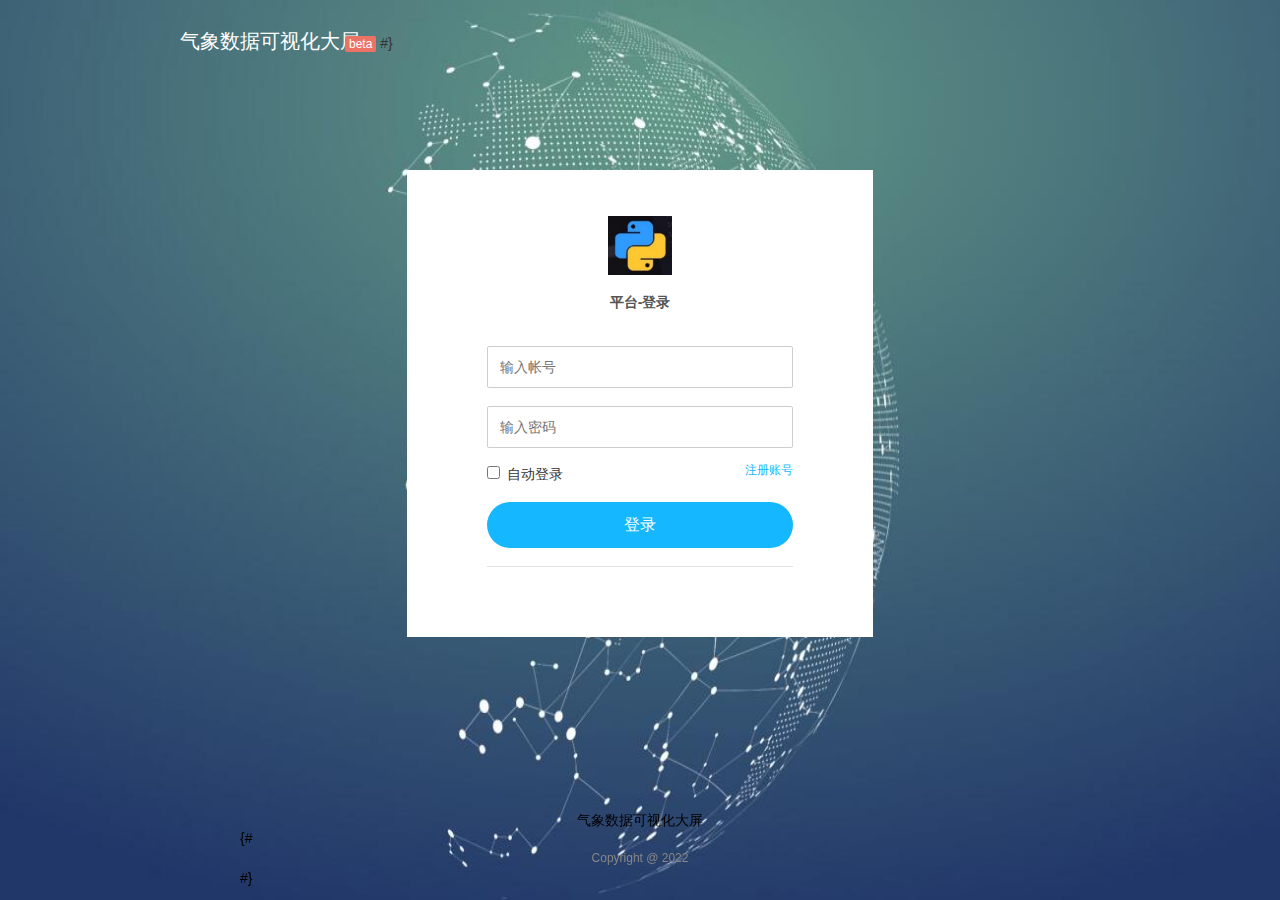
<file: templates/login.html>
<!DOCTYPE html>
<!-- saved from url=(0049)http://www.dmaku.com/demo/moban/2018061599101559/ -->
<html>
<head>
    <meta http-equiv="Content-Type" content="text/html; charset=UTF-8">
    <!-- meta -->
    <meta http-equiv="X-UA-Compatible" content="IE=edge,chrome=1">
    <meta name="renderer" content="webkit">
    <meta property="qc:admins" content="23635710066417756375">
    <meta name="baidu-site-verification" content="QIQ6KC1oZ6">


    <meta content="" name="keywords">

    <meta content="" name="description">
    <meta name="viewport" content="width=device-width">

    <title>登录-后台管理</title>
    <link rel="stylesheet" type="text/css" href="../static/css/dmaku2.css">
    <link rel="shortcut icon" href="../static/images/bl.png" type="image/x-icon"/>
</head>

<body>

<header id="header">
    <script type="text/javascript" src="../static/js/jquery.js"></script>
    <a href="/" style="font-size:20px;color:#ffffff">气象数据可视化大屏</a>
{#    <i class="icons">beta</i>#}
</header><!-- /header -->

<!-- 页面主体START -->
<section id="main">
    <h1>平台-登录</h1>
    <form accept-charset="utf-8" data-view="loginView">

        <div class="clearfix" data-propertyname="username" data-controltype="Phone">
            <input type="text" placeholder="输入帐号" id="account" name="account" data-required="required"
                   autocomplete="off">
        </div>

        <div class="clearfix" data-propertyname="password" data-controltype="Password">
            <input type="password" name="password" id="password" placeholder="输入密码" data-required="required"
                   autocomplete="off">
        </div>

        <div class="clearfix">
            <label>
                <input type="checkbox" class="autologin"/>
                自动登录
            </label>
            <a href="/html/reg" class="forgot_pwd">注册账号</a>
        </div>

        <div class="clearfix btn_login" data-propertyname="submit" data-controltype="Botton">
            <input type="button" onclick="login()" value="登录">
        </div>

        <div class="clearfix goregister">
        </div>

        <input type="hidden" value="" id="isVisiable_request_form_verifyCode">
    </form>
</section>
<!-- 页面主体END -->

<footer id="footer">
    <div>气象数据可视化大屏</div>
{#    <p>Copyright @ 2022 </p>#}
</footer><!-- jquery lib -->
</body>
<script src="../static/js/jquery.js"></script>
<script src="../static/lib/layer/layer.js"></script>
<script>
    function login() {
        let account = $("#account").val();
        let password = $("#password").val();

        if (account == undefined || account == "") {
            return layer.msg("请填写账号");
        }
        if (password == undefined || password == "") {
            return layer.msg("请填写密码");
        }
        $.ajax({
            url: "/login",
            data: {"account": account, "password": password},
            method: "POST",
            success: function (obj) {
                if (obj != "200") {
                    layer.msg("您输入的账号或密码有误", {
                        offset: '15px'
                        , icon: 2
                        , time: 1500
                    })
                } else {
                    location.href = '/admin'; //后台主页.
                }
            }
        })
    }
</script>
</html>
</file>
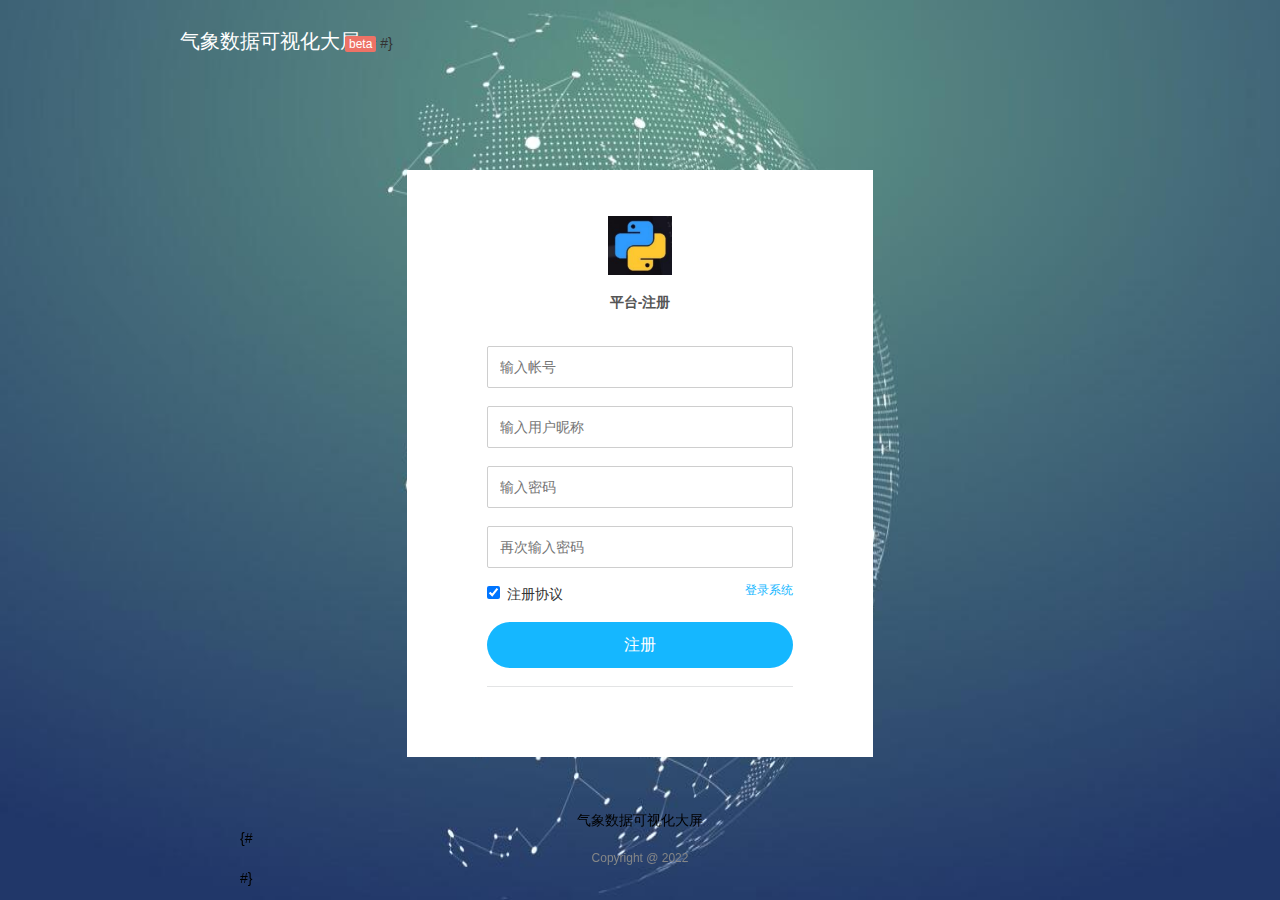
<file: templates/reg.html>
<!DOCTYPE html>
<!-- saved from url=(0049)http://www.dmaku.com/demo/moban/2018061599101559/ -->
<html>
<head>
    <meta http-equiv="Content-Type" content="text/html; charset=UTF-8">
    <!-- meta -->
    <meta http-equiv="X-UA-Compatible" content="IE=edge,chrome=1">
    <meta name="renderer" content="webkit">
    <meta property="qc:admins" content="23635710066417756375">
    <meta name="baidu-site-verification" content="QIQ6KC1oZ6">


    <meta content="" name="keywords">

    <meta content="" name="description">
    <meta name="viewport" content="width=device-width">

    <title>注册-后台管理</title>
    <link rel="stylesheet" type="text/css" href="../static/css/dmaku2.css">
    <link rel="shortcut icon" href="../static/images/bl.png" type="image/x-icon"/>
</head>

<body>

<header id="header">
    <script type="text/javascript" src="../static/js/jquery.js"></script>
    <a href="/" style="font-size:20px;color:#ffffff">气象数据可视化大屏</a>
{#    <i class="icons">beta</i>#}
</header><!-- /header -->

<!-- 页面主体START -->
<section id="main">
    <h1>平台-注册</h1>
    <form accept-charset="utf-8" data-view="loginView">

        <div class="clearfix" data-propertyname="account" data-controltype="account">
            <input type="text" placeholder="输入帐号" id="account" name="account" data-required="required"
                   autocomplete="off">
        </div>
        <div class="clearfix" data-propertyname="username" data-controltype="username">
            <input type="text" placeholder="输入用户昵称" id="username" name="username" data-required="required"
                   autocomplete="off">
        </div>

        <div class="clearfix" data-propertyname="password" data-controltype="Password">
            <input type="password" name="password" id="password" placeholder="输入密码" data-required="required"
                   autocomplete="off">
        </div>
        <div class="clearfix" data-propertyname="password" data-controltype="Password">
            <input type="password" name="pd" id="pd" placeholder="再次输入密码" data-required="required"
                   autocomplete="off">
        </div>
        <div class="clearfix">
            <label>
                <input type="checkbox" name="agreement" id="agreement" class="autologin" checked="checked"/>
                注册协议
            </label>
            <a href="/admin" class="forgot_pwd">登录系统</a>
        </div>

        <div class="clearfix btn_login" data-propertyname="submit" data-controltype="Botton">
            <input type="button" onclick="reg()" value="注册">
        </div>

        <div class="clearfix goregister">
        </div>

        <input type="hidden" value="" id="isVisiable_request_form_verifyCode">
    </form>
</section>
<!-- 页面主体END -->

<footer id="footer">
    <div>气象数据可视化大屏</div>
{#    <p>Copyright @ 2022 </p>#}
</footer><!-- jquery lib -->
</body>
<script src="../static/js/jquery.js"></script>
<script src="../static/lib/layer/layer.js"></script>
<script>
    function reg() {
        let account = $("#account").val();
        let username = $("#username").val();
        let password = $("#password").val();
        let pd = $("#pd").val();
        let isAgreementChecked = $("#agreement").prop("checked");

        if (account == undefined || account == "") {
            return layer.msg("请填写账号");
        }
        if (username == undefined || username == "") {
            return layer.msg("请填写用户昵称");
        }
        if (password == undefined || password == "") {
            return layer.msg("请填写密码");
        }
        if (pd == undefined || pd == "") {
            return layer.msg("请填写密码");
        }
        if (pd != password) {
            return layer.msg("两次密码不一致！");
        }
        if (!isAgreementChecked) {
            return layer.msg("请先同意注册协议");
        }
        $.ajax({
            url: "/user/reg",
            data: {"account": account, "username": username, "password": password},
            method: "POST",
            success: function (obj) {
                if (obj != "200") {
                    layer.msg("注册失败，账号已存在", {
                        offset: '15px'
                        , icon: 2
                        , time: 1500
                    })
                } else {
                    layer.msg("注册成功", {
                        offset: '15px'
                        , icon: 1
                        , time: 1500
                    }, function () {
                        location.href = '/admin'; //后台主页.
                    })

                }
            }
        })
    }
</script>
</html>
</file>
<file: static/css/dmaku2.css>
html {
    font-size: 14px;
    width: 100%;
    height: 100%
}

body {
    width: 100%;
    height: 100%;
    margin: 0;
    padding: 0;
    font-family: "Hiragino Sans GB", "Microsoft Yahei", SimSun, Arial, "Helvetica Neue", Helvetica;
    color: #333;
    word-wrap: break-word;
    -webkit-font-smoothing: antialiased;
    background: url(../images/bg_login.jpg) no-repeat #000;
    background-size: 100% 100%;
    background-attachment: fixed
}

a {
    background-color: transparent;
    outline: 0;
    text-decoration: none
}

a:hover {
    text-decoration: underline
}

p {
    margin: 0
}

p + p {
    margin-top: 10px
}

img {
    border: 0;
    vertical-align: top;
    display: inline-block
}

button, input, optgroup, select, textarea {
    font-family: "Hiragino Sans GB", "Microsoft Yahei", SimSun, Arial;
    font-size: 14px;
    margin: 0;
    padding: 0;
    border: 1px solid #cecece
}

button:focus, input:focus, optgroup:focus, select:focus, textarea:focus {
    outline: 0
}

input[type=text], input[type=password] {
    color: #333;
    width: 280px;
    border: 1px solid #cecece;
    -webkit-border-radius: 2px;
    -moz-border-radius: 2px;
    border-radius: 2px;
    padding: 12px;
    margin: 9px 0
}

label, select, button, input[type=button], input[type=reset], input[type=submit], input[type=radio], input[type=checkbox] {
    cursor: pointer
}

input[type=checkbox], input[type=radio] {
    padding: 0
}

input[type=submit], input[type=reset], input[type=button], button {
    -webkit-appearance: none
}

i {
    font-style: normal
}

ul {
    margin: 0;
    padding: 0
}

li {
    list-style: none
}

.fl {
    float: left
}

.fr {
    float: right
}

.clearfix {
    *zoom: 1
}

.clearfix:before, .clearfix:after {
    content: "";
    display: table
}

.clearfix:after {
    clear: both
}

#header {
    position: absolute;
    left: 180px;
    top: 28px
}

#header .logo {
    display: block;
    width: 100px;
    height: 40px;
    /*background: url(../images/logo-white_a86f825.png) no-repeat;*/
    background-size: contain
}

#header .icons {
    position: absolute;
    top: 8px;
    left: 165px;
    line-height: 16px;
    font-size: 12px;
    color: #fff;
    padding: 0 4px;
    background-color: #ed7266;
    -webkit-border-radius: 2px;
    -moz-border-radius: 2px;
    border-radius: 2px;
    -moz-background-clip: padding;
    -webkit-background-clip: padding-box;
    background-clip: padding-box
}

@media screen and (max-width: 600px) {
    #header {
        position: relative;
        left: auto;
        top: auto;
        padding-top: 3%
    }

    #header a {
        margin: 0 auto;
        position: relative;
        left: -18px
    }

    #header .icons {
        top: 20px;
        left: 50%;
        margin-left: 38px
    }

    #footer {
        display: none
    }
}

#main {
    width: 306px;
    background: #fff;
    padding: 46px 80px;
    position: relative;
    left: 50%;
    top: 170px;
    margin: 0 0 108px -233px;
    z-index: 2
}

#footer {
    width: 800px;
    margin: 0 auto;
    color: black;
    position: fixed;
    left: 50%;
    bottom: 14px;
    z-index: 1;
    margin-left: -400px
}

#footer p a {
    font-size: 14px;
    color: #fff;
    text-align: center;
    margin: 0 12px
}

#footer p {
    color: #858687;
    font-size: 12px;
    text-align: center;
    margin: 5px 0
}

#footer div {
    text-align: center
}

#footer div span {
    color: #a9a9a9
}

.input_tips {
    color: #fd5f39;
    margin-top: -3px;
    display: block
}

#main .input_warning {
    border: 1px solid #fd5f39
}

@media only screen and (-o-min-device-pixel-ratio: 2/1), only screen and (min--moz-device-pixel-ratio: 2), only screen and (-webkit-min-device-pixel-ratio: 2), only screen and (min-resolution: 240dpi), only screen and (min-resolution: 2dppx) {
    #header .logo {
        /*background-image: url(../images/logo-white@2x_bf5d60c.png)*/
    }
}

#main h1 {
    font-size: 14px;
    color: #555;
    text-align: center;
    width: 64px;
    background: url(../images/bl.png)  no-repeat;
    background-size: 64px;
    padding-top: 78px;
    margin: 0 auto 25px
}

#main input[type=button] {
    border: 0;
    height: 46px;
    width: 100%;
    color: #fff;
    font-size: 16px;
    text-align: center;
    background: #15b7ff;
    -webkit-border-radius: 23px;
    -moz-border-radius: 23px;
    border-radius: 23px;
    margin: 18px 0
}

#main .btn_login {
    border-bottom: 1px solid #e3e4e5
}

#main .autologin {
    color: #555;
    margin: 9px 3px 0 0
}

#main .forgot_pwd {
    float: right;
    color: #15b7ff;
    font-size: 12px;
    margin: 5px 0 0
}

#main .goregister {
    margin-top: 24px
}

#main .goregister a {
    float: right;
    padding: 3px 15px;
    border: 1px solid #15b7ff;
    color: #15b7ff;
    margin-top: -5px;
    -webkit-border-radius: 18px;
    -moz-border-radius: 18px;
    border-radius: 15px
}

#main .goregister a:hover {
    text-decoration: none
}

#main .verifyCodeInput input {
    display: inline;
    width: 137px;
    margin-right: 6px
}

#main .verifyCodeInput .yzm {
    width: 100px;
    height: 46px;
    vertical-align: middle;
    display: inline;
    margin: 10px 0
}

#main .verifyCodeInput .reflash {
    display: inline-block;
    height: 20px;
    width: 20px;
    vertical-align: middle;
    margin-left: 6px;
    /*background: url(../images/refresh_5b751b2.svg) center center no-repeat;*/
    color: #15b7ff
}

@media only screen and (-o-min-device-pixel-ratio: 2/1), only screen and (min--moz-device-pixel-ratio: 2), only screen and (-webkit-min-device-pixel-ratio: 2), only screen and (min-resolution: 240dpi), only screen and (min-resolution: 2dppx) {
    #main h1 {
        /*background: url(../images/login@2x_38cc706.png) no-repeat;*/
        background-size: 64px 64px
    }
}

@media screen and (max-width: 600px) {
    #main {
        box-sizing: border-box;
        width: 92%;
        margin: 4%;
        padding: 8% 4%;
        left: auto;
        top: auto
    }

    #main input[type=text], #main input[type=password] {
        box-sizing: border-box;
        width: 100%
    }

    #main .verifyCodeInput {
        width: 100%
    }

    #main .verifyCodeInput input[type=text] {
        width: 56%;
        margin-right: 4%;
        float: left
    }

    #main .verifyCodeInput .yzm {
        width: 30%;
        float: left
    }

    #main .verifyCodeInput .reflash {
        margin: 24px 0 0;
        float: right
    }

    #main .verifyCodeInput .code_cont {
        overflow: hidden
    }
}
</file>
